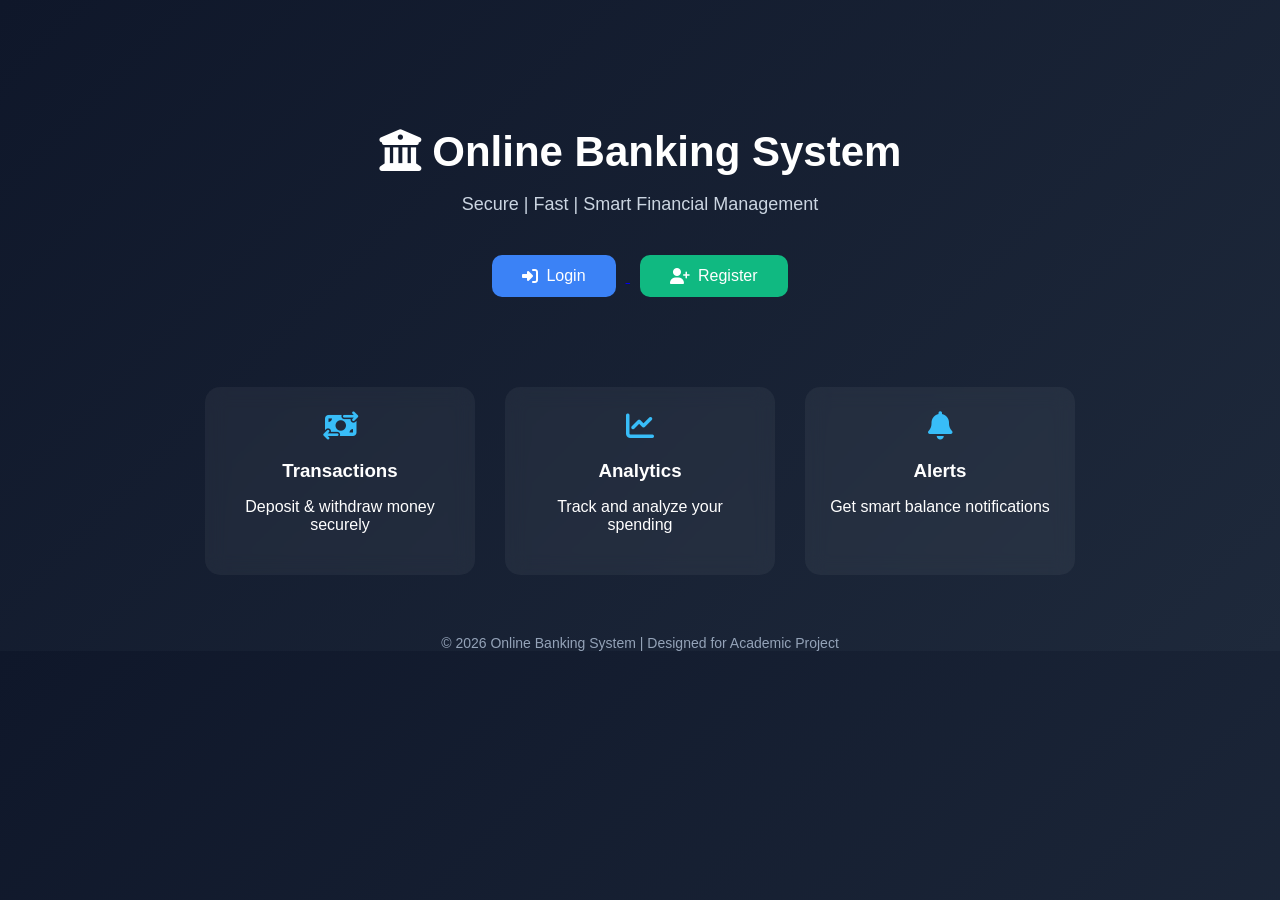
<file: landing.html>
<!DOCTYPE html>
<html lang="en">
<head>
<meta charset="UTF-8">
<meta name="viewport" content="width=device-width, initial-scale=1.0">
<title>Online Banking System</title>

<!-- ICONS -->
<link rel="stylesheet" href="https://cdnjs.cloudflare.com/ajax/libs/font-awesome/6.5.0/css/all.min.css">

<style>
    body {
        margin: 0;
        font-family: 'Segoe UI', sans-serif;
        background: linear-gradient(135deg, #0f172a, #1e293b);
        color: white;
        text-align: center;
    }

    .container {
        padding-top: 100px;
    }

    h1 {
        font-size: 42px;
        margin-bottom: 10px;
    }

    .subtitle {
        color: #cbd5e1;
        font-size: 18px;
        margin-bottom: 30px;
    }

    .btn {
        padding: 12px 30px;
        margin: 10px;
        border: none;
        border-radius: 10px;
        font-size: 16px;
        cursor: pointer;
        transition: 0.3s;
        display: inline-flex;
        align-items: center;
        gap: 8px;
    }

    .login {
        background: #3b82f6;
        color: white;
    }

    .register {
        background: #10b981;
        color: white;
    }

    .btn:hover {
        transform: translateY(-3px);
        box-shadow: 0 8px 20px rgba(0,0,0,0.3);
    }

    .features {
        margin-top: 80px;
        display: flex;
        justify-content: center;
        gap: 30px;
        flex-wrap: wrap;
    }

    .card {
        width: 220px;
        padding: 25px;
        border-radius: 15px;
        background: rgba(255,255,255,0.05);
        backdrop-filter: blur(10px);
        transition: 0.3s;
    }

    .card:hover {
        transform: translateY(-8px);
        background: rgba(255,255,255,0.08);
    }

    .card i {
        font-size: 28px;
        margin-bottom: 10px;
        color: #38bdf8;
    }

    .card h3 {
        margin: 10px 0;
    }

    .footer {
        margin-top: 60px;
        font-size: 14px;
        color: #94a3b8;
    }
</style>

</head>

<body>

<div class="container">
    <h1><i class="fa-solid fa-building-columns"></i> Online Banking System</h1>
    <p class="subtitle">Secure | Fast | Smart Financial Management</p>

    <!-- BUTTONS -->
    <a href="index.html">
        <button class="btn login">
            <i class="fa-solid fa-right-to-bracket"></i> Login
        </button>
    </a>

    <a href="index.html">
        <button class="btn register">
            <i class="fa-solid fa-user-plus"></i> Register
        </button>
    </a>
</div>

<!-- FEATURES -->
<div class="features">

    <div class="card">
        <i class="fa-solid fa-money-bill-transfer"></i>
        <h3>Transactions</h3>
        <p>Deposit & withdraw money securely</p>
    </div>

    <div class="card">
        <i class="fa-solid fa-chart-line"></i>
        <h3>Analytics</h3>
        <p>Track and analyze your spending</p>
    </div>

    <div class="card">
        <i class="fa-solid fa-bell"></i>
        <h3>Alerts</h3>
        <p>Get smart balance notifications</p>
    </div>

</div>

<div class="footer">
    © 2026 Online Banking System | Designed for Academic Project
</div>

</body>
</html>
</file>
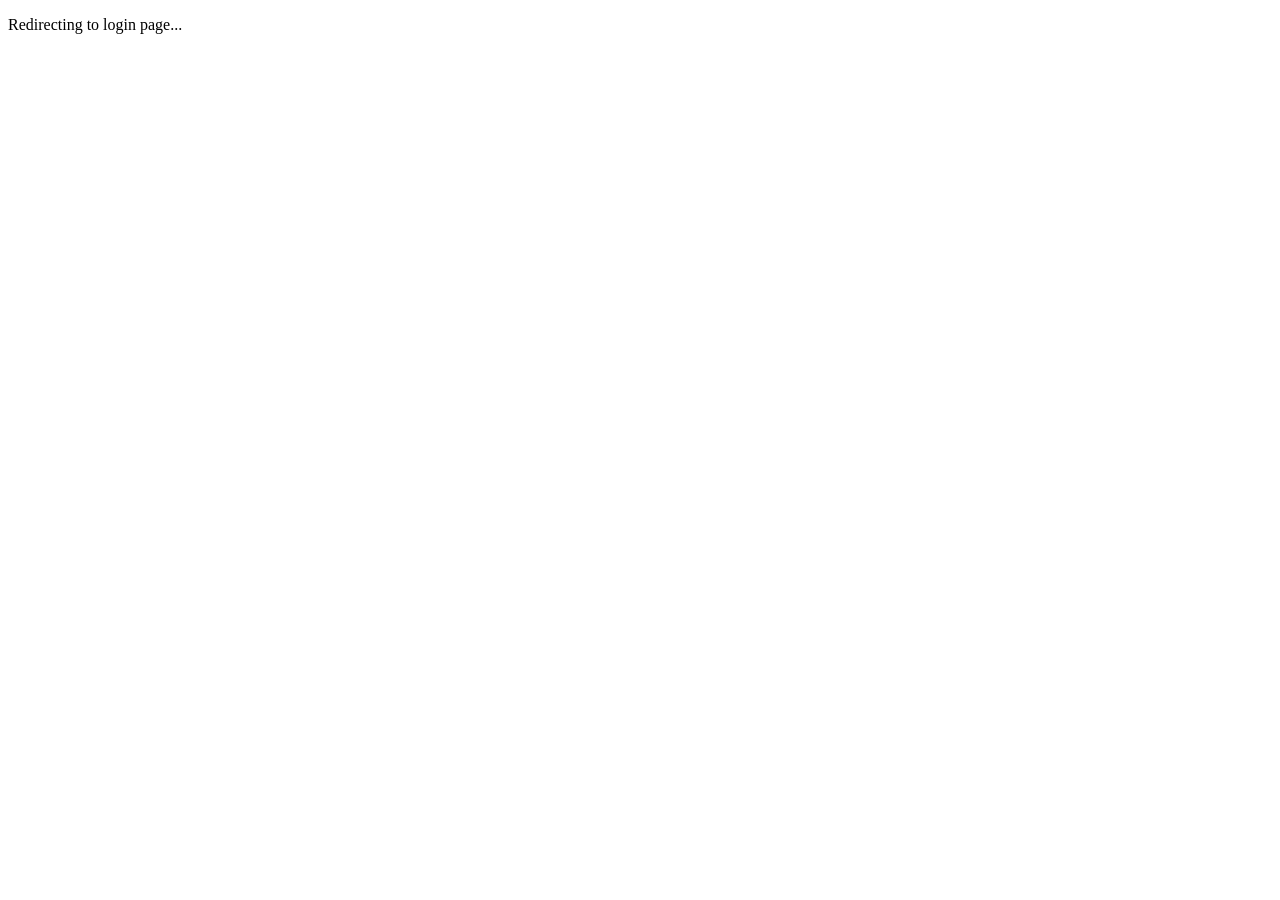
<file: loginpage.html>
<!DOCTYPE html>
<html lang="en">
<head>
    <meta charset="UTF-8">
    
    <meta name="viewport" content="width=device-width, initial-scale=1.0">
    <title>Redirecting...</title>
</head>
<body>
    <p>Redirecting to login page...</p>
</body>
</html>
</file>
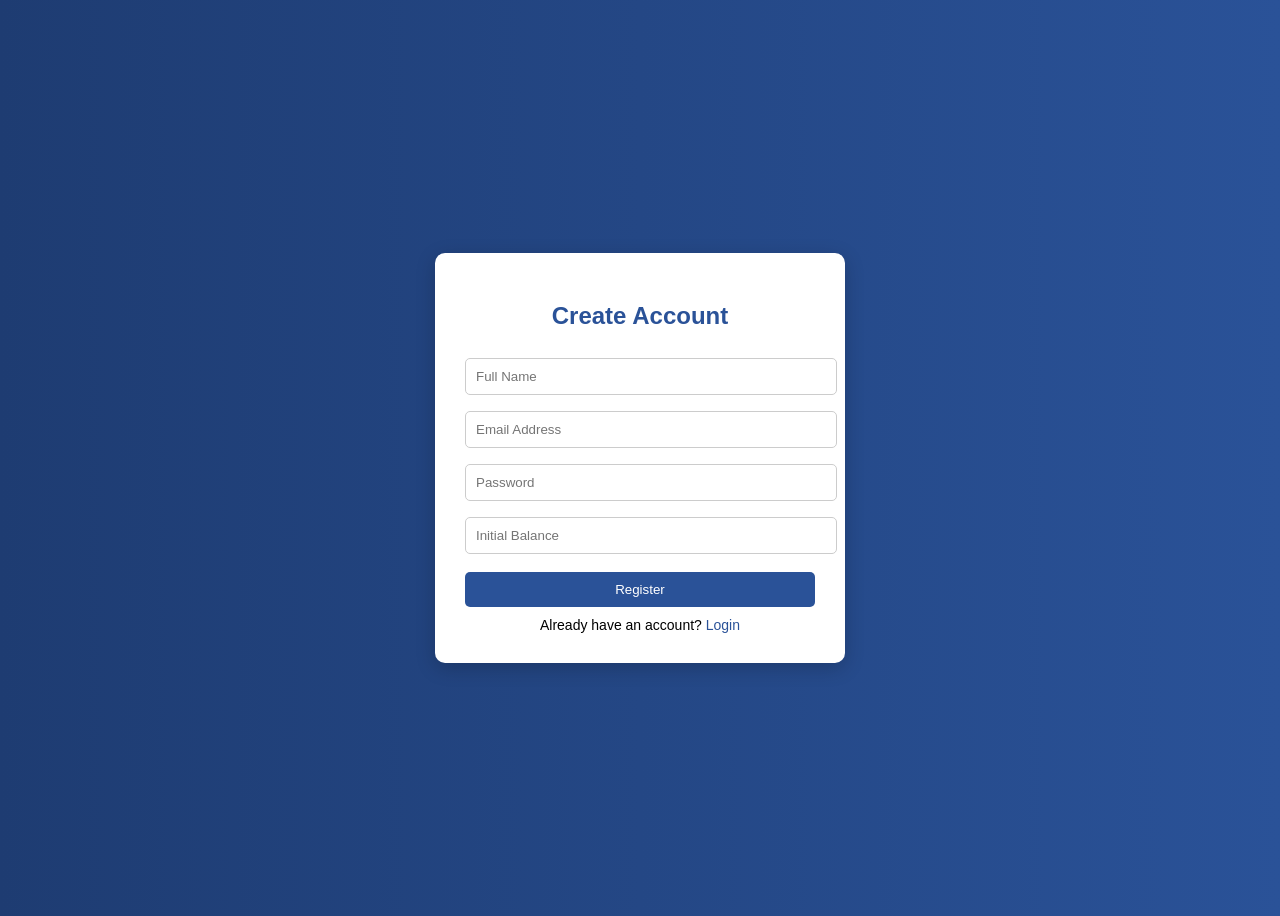
<file: register.html>
<!DOCTYPE html>
<html>
<head>
    <title>Register - Bank System</title>

    <style>
        body {
            font-family: Arial, sans-serif;
            background: linear-gradient(to right, #1e3c72, #2a5298);
            display: flex;
            justify-content: center;
            align-items: center;
            height: 100vh;
        }

        .register-box {
            background: white;
            padding: 30px;
            border-radius: 10px;
            width: 350px;
            box-shadow: 0px 5px 20px rgba(0,0,0,0.2);
            text-align: center;
        }

        h2 {
            margin-bottom: 20px;
            color: #2a5298;
        }

        input {
            width: 100%;
            padding: 10px;
            margin: 8px 0;
            border-radius: 5px;
            border: 1px solid #ccc;
            outline: none;
        }

        input:focus {
            border-color: #2a5298;
        }

        button {
            width: 100%;
            padding: 10px;
            background: #2a5298;
            color: white;
            border: none;
            border-radius: 5px;
            margin-top: 10px;
            cursor: pointer;
        }

        button:hover {
            background: #1e3c72;
        }

        .login-link {
            margin-top: 10px;
            font-size: 14px;
        }

        .login-link a {
            color: #2a5298;
            text-decoration: none;
        }

        .login-link a:hover {
            text-decoration: underline;
        }
    </style>

</head>

<body>

<div class="register-box">
    <h2>Create Account</h2>

    <form action="signup.php" method="POST">
        <input type="text" name="name" placeholder="Full Name" required>

        <input type="email" name="email" placeholder="Email Address" required>

        <input type="password" name="password" placeholder="Password" required>

        <input type="number" name="balance" placeholder="Initial Balance" required>

        <button type="submit">Register</button>
    </form>

    <div class="login-link">
        Already have an account? <a href="loginpage.html">Login</a>
    </div>
</div>

</body>
</html>
</file>
